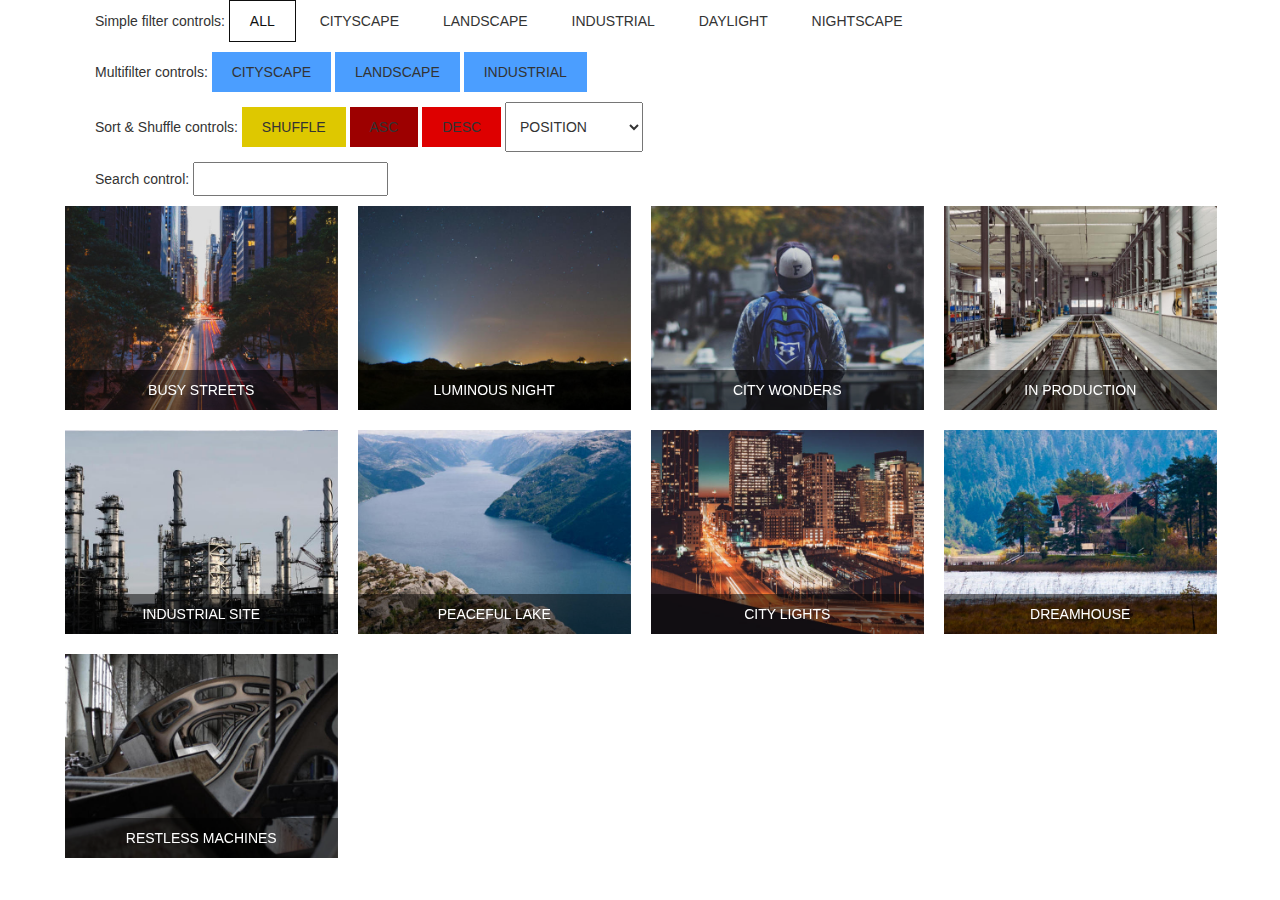
<file: filterizr/index.html>
<!DOCTYPE html>
<html lang="en">
  <head>
    <meta charset="utf-8">
    <meta http-equiv="X-UA-Compatible" content="IE=edge">
    <meta name="viewport" content="width=device-width, initial-scale=1">
    <title>Filterizr Use Case</title>

    <!-- Bootstrap -->
    <link rel="stylesheet" href="https://maxcdn.bootstrapcdn.com/bootstrap/3.3.5/css/bootstrap.min.css">
    <link rel="stylesheet" href="css/index.css">
    <!-- HTML5 Shim and Respond.js IE8 support of HTML5 elements and media queries -->
    <!-- WARNING: Respond.js doesn't work if you view the page via file:// -->
    <!--[if lt IE 9]>
      <script src="https://oss.maxcdn.com/libs/html5shiv/3.7.2/html5shiv.js"></script>
      <script src="https://oss.maxcdn.com/libs/respond.js/1.4.2/respond.min.js"></script>
    <![endif]-->
  </head>
  <body>

    <div class="container">
        <!-- Filter Controls - Simple Mode -->
        <div class="row">
            <!-- A basic setup of simple mode filter controls, all you have to do is use data-filter="all"
            for an unfiltered gallery and then the values of your categories to filter between them -->
            <ul class="simplefilter">
                Simple filter controls:
                <li class="active" data-filter="all">All</li>
                <li data-filter="1">Cityscape</li>
                <li data-filter="2">Landscape</li>
                <li data-filter="3">Industrial</li>
                <li data-filter="4">Daylight</li>
                <li data-filter="5">Nightscape</li>
            </ul>
        </div>

        <!-- Filter Controls - Multifilter Mode -->
        <div class="row">
            <!-- A basic setup of multifilter controls, when the user toggles a category
            the corresponding items are rendered or hidden -->
            <ul class="multifilter">
                Multifilter controls:
                <li data-multifilter="1">Cityscape</li>
                <li data-multifilter="2">Landscape</li>
                <li data-multifilter="3">Industrial</li>
            </ul>
        </div>

        <!-- Shuffle & Sort Controls -->
        <div class="row">
            <ul class="sortandshuffle">
                Sort &amp; Shuffle controls:
                <!-- Basic shuffle control -->
                <li class="shuffle-btn" data-shuffle>Shuffle</li>
                <!-- Basic sort controls consisting of asc/desc button and a select -->
                <li class="sort-btn active" data-sortAsc>Asc</li>
                <li class="sort-btn" data-sortDesc>Desc</li>
                <select data-sortOrder>
                    <option value="domIndex">
                        Position
                    </option>
                    <option value="sortData">
                        Description
                    </option>
                </select>
            </ul>
        </div>

        <!-- Search control -->
        <div class="row search-row">
            Search control:
            <input type="text" class="filtr-search" name="filtr-search" data-search>
        </div>

        <div class="row">
            <!-- This is the set up of a basic gallery, your items must have the categories they belong to in a data-category
            attribute, which starts from the value 1 and goes up from there -->
            <div class="filtr-container">
                <div class="col-xs-6 col-sm-4 col-md-3 filtr-item" data-category="1, 5" data-sort="Busy streets">
                    <img class="img-responsive" src="img/city_1.jpg" alt="sample image">
                    <span class="item-desc">Busy Streets</span>
                </div>
                <div class="col-xs-6 col-sm-4 col-md-3 filtr-item" data-category="2, 5" data-sort="Luminous night">
                    <img class="img-responsive" src="img/nature_2.jpg" alt="sample image">
                    <span class="item-desc">Luminous night</span>
                </div>
                <div class="col-xs-6 col-sm-4 col-md-3 filtr-item" data-category="1, 4" data-sort="City wonders">
                    <img class="img-responsive" src="img/city_3.jpg" alt="sample image">
                    <span class="item-desc">city wonders</span>
                </div>
                <div class="col-xs-6 col-sm-4 col-md-3 filtr-item" data-category="3" data-sort="In production">
                    <img class="img-responsive" src="img/industrial_1.jpg" alt="sample image">
                    <span class="item-desc">in production</span>
                </div>
                <div class="col-xs-6 col-sm-4 col-md-3 filtr-item" data-category="3, 4" data-sort="Industrial site">
                    <img class="img-responsive" src="img/industrial_2.jpg" alt="sample image">
                    <span class="item-desc">industrial site</span>
                </div>
                <div class="col-xs-6 col-sm-4 col-md-3 filtr-item" data-category="2, 4" data-sort="Peaceful lake">
                    <img class="img-responsive" src="img/nature_1.jpg" alt="sample image">
                    <span class="item-desc">peaceful lake</span>
                </div>
                <div class="col-xs-6 col-sm-4 col-md-3 filtr-item" data-category="1, 5" data-sort="City lights">
                    <img class="img-responsive" src="img/city_2.jpg" alt="sample image">
                    <span class="item-desc">city lights</span>
                </div>
                <div class="col-xs-6 col-sm-4 col-md-3 filtr-item" data-category="2, 4" data-sort="Dreamhouse">
                    <img class="img-responsive" src="img/nature_3.jpg" alt="sample image">
                    <span class="item-desc">dreamhouse</span>
                </div>
                <div class="col-xs-6 col-sm-4 col-md-3 filtr-item" data-category="3" data-sort="Restless machines">
                    <img class="img-responsive" src="img/industrial_3.jpg" alt="sample image">
                    <span class="item-desc">restless machines</span>
                </div>
            </div>
        </div>
    </div>

    <!-- Include jQuery & Filterizr -->
    <script src="https://ajax.googleapis.com/ajax/libs/jquery/1.12.0/jquery.min.js"></script>
    <script src="filterizr/jquery.filterizr.js"></script>
    <script src="js/controls.js"></script>

    <!-- Kick off Filterizr -->
    <script type="text/javascript">
        $(function() {
            //Initialize filterizr with default options
            $('.filtr-container').filterizr();
        });
    </script>
  </body>
</html>
</file>
<file: filterizr/css/index.css>
body {
/*    margin-top: 1rem;*/
}
.filtr-item {
    padding: 1rem;
}
.item-desc {
    background-color: rgba(0,0,0,0.5);
    color: white;
    position: absolute;
    text-transform: uppercase;
    text-align: center;
    padding: 1rem;
    z-index: 1;
    bottom: 1rem;
    left: 1rem;
    right: 1rem;
}

/* Filter controls */
.simplefilter li, .multifilter li, .sortandshuffle li {
/*    color: white;*/
    cursor: pointer;
    display: inline-block;
    text-transform: uppercase;
    padding: 1rem 2rem;
}
.simplefilter li {
/*    background-color: #585858;*/
}
.simplefilter li.active {
    border: solid 1px #0e0e0e;
    background-color: #fff;
    color: #0e0e0e;
}

.multifilter li {
    background-color: #4b9eff;
}
.multifilter li.active {
    background-color: #2265b4;
}

/* Shuffle and sort controls */
select {
    padding: 1.5rem 1rem;
    text-transform: uppercase;
}
.sortandshuffle .shuffle-btn {
    background-color: #dec800;
}
.sortandshuffle .sort-btn {
    background-color: #de0000;
}
.sortandshuffle .sort-btn.active {
    background-color: #9d0000;
}

/* Search control */
.search-row {
    margin-left: 2.5rem;
}

.search-row .sr_ {
        width: 400px;
    }

.filtr-search {
    padding: 0.5rem;
    text-transform: uppercase;
}
</file>
